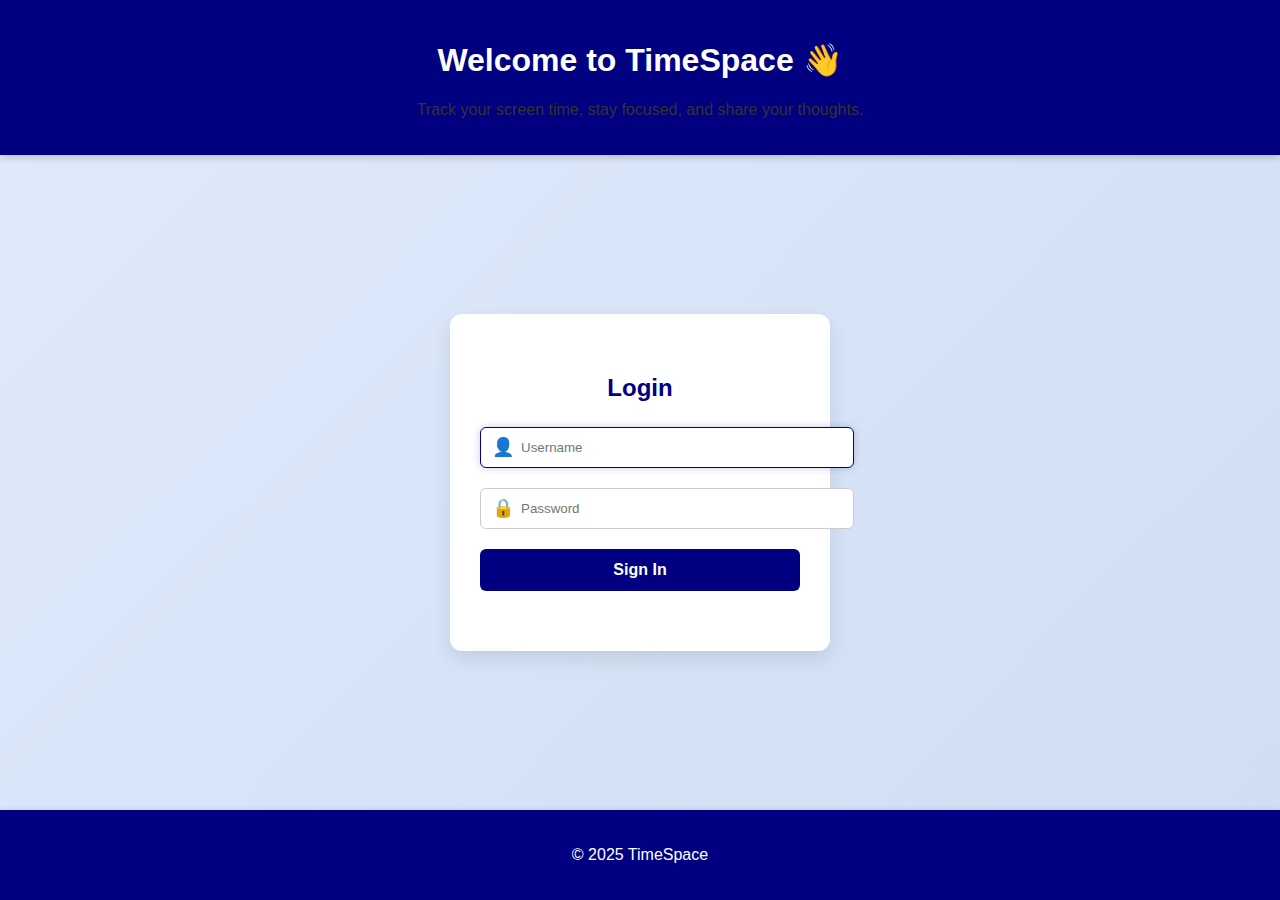
<file: index.html>
<!DOCTYPE html>
<html lang="en">
<head>
  <meta charset="UTF-8" />
  <title>Login Page</title>
  <link rel="stylesheet" href="style.css" />
  <script src="app.js" defer></script>
</head>
<body>

  <header>
    <h1>Welcome to TimeSpace 👋</h1>
    <p style="text-align: center; color: #333;">Track your screen time, stay focused, and share your thoughts.</p>
  </header>

  <div class="container">
    <div class="login-box">
      <h2>Login</h2>
      <div class="input-group">
        <span class="icon">👤</span>
        <input type="text" id="username" placeholder="Username" autofocus />
      </div>
      <div class="input-group">
        <span class="icon">🔒</span>
        <input type="password" id="password" placeholder="Password" />
      </div>
      <button type="submit" onclick="signIn()">Sign In</button>
      <div id="screenTime" class="screen-time"></div>
    </div>
  </div>

  <footer>
    <p>&copy; 2025 TimeSpace</p>
  </footer>

</body>
</html>
</file>
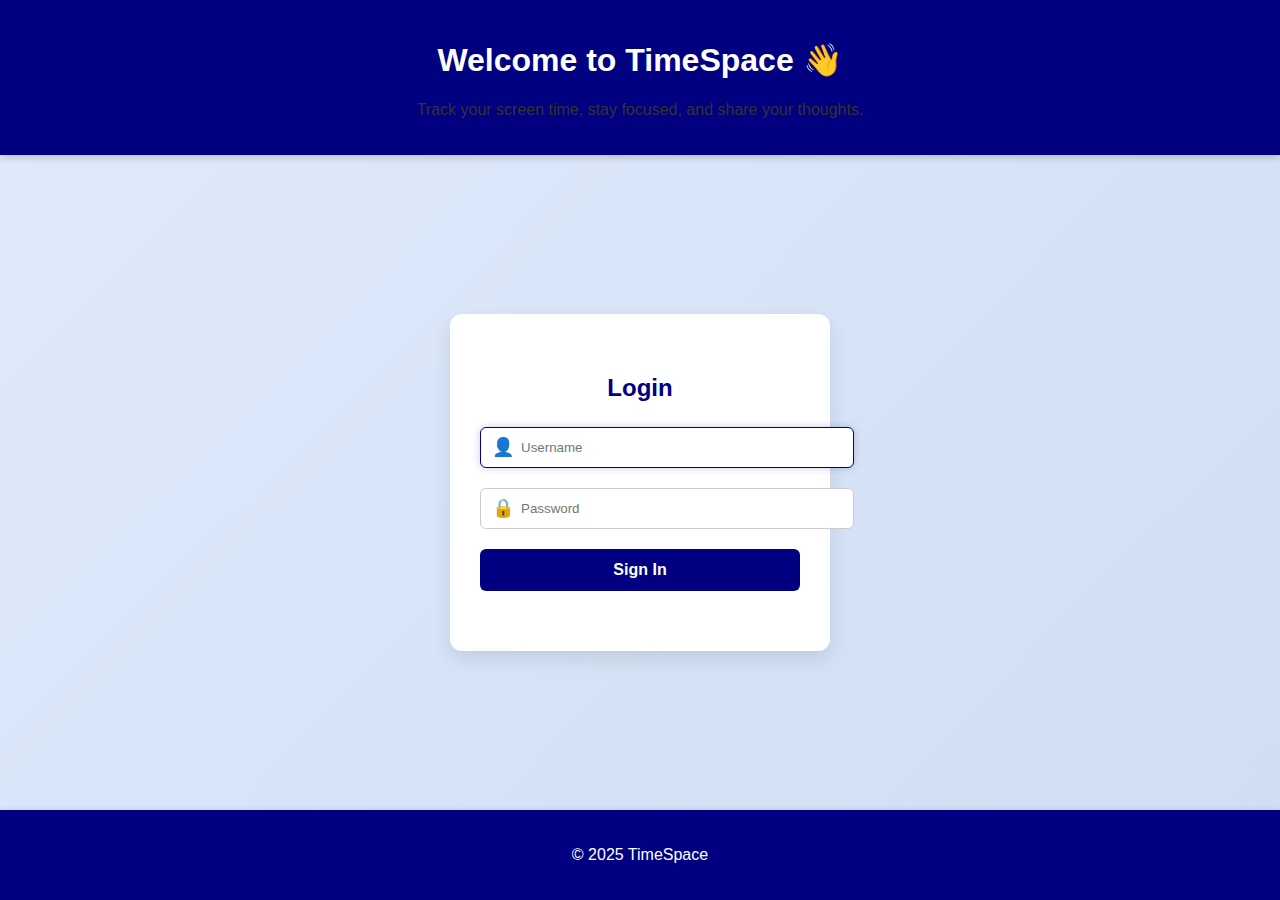
<file: feed.html>
<<<<<<< HEAD
<!DOCTYPE html>
<html lang="en">
<head>
  <meta charset="UTF-8">
  <title>TimeSpace Feed</title>
  <link rel="stylesheet" href="style.css">

  <!-- If JavaScript is disabled, auto-redirect to login -->
  <noscript>
    <meta http-equiv="refresh" content="0;url=index.html">
  </noscript>

  <style>
    .top-bar {
      display: flex;
      justify-content: flex-end;
      align-items: center;
      padding: 10px 20px;
      background-color: navy;
      color: white;
      flex-wrap: wrap;
    }

    .top-bar button, .top-bar select {
      margin-left: 10px;
      padding: 8px 16px;
      border: none;
      border-radius: 6px;
      cursor: pointer;
      font-weight: bold;
    }

    .sign-out-btn { background-color: crimson; }
    .add-user-btn { background-color: seagreen; color: white; }
    .view-users-btn { background-color: #4444aa; color: white; }

    .feed-container {
      padding: 20px;
      max-width: 600px;
      margin: 0 auto;
    }

    .post-box {
      display: flex;
      flex-direction: column;
      margin-bottom: 20px;
    }

    .post-box textarea {
      padding: 10px;
      border: 1px solid #ccc;
      border-radius: 6px;
      resize: vertical;
      margin-bottom: 10px;
      min-height: 80px;
    }

    .post-box button {
      align-self: flex-end;
      background-color: navy;
      color: white;
    }

    .post {
      background-color: #fff;
      padding: 15px;
      border-radius: 8px;
      box-shadow: 0 2px 8px rgba(0,0,0,0.1);
      margin-bottom: 15px;
    }

    .post .meta {
      font-size: 12px;
      color: #555;
      margin-bottom: 8px;
    }

    .screen-time {
      margin: 20px 0;
      text-align: center;
      font-size: 16px;
      color: green;
    }
  </style>
</head>

<body>

  <div class="top-bar">
    <span id="usernameDisplay"></span>
    <button class="add-user-btn" onclick="addUser()">Add User</button>
    <button class="view-users-btn" onclick="viewUsers()">View Users</button>
    <select id="userDropdown" onchange="changeUser()" style="padding: 6px; border-radius: 6px;"></select>
    <button class="sign-out-btn" id="signOutBtn">Sign Out</button>
  </div>

  <header>
    <h1>TimeSpace Feed 📣</h1>
  </header>

  <div class="feed-container">
    <div class="screen-time" id="screenTime"></div>

    <div class="post-box">
      <textarea id="postContent" placeholder="What's on your mind?"></textarea>
      <button onclick="addPost()">Post</button>
    </div>

    <div id="feed">
      <div class="post">
        <div class="meta">TimeSpace Bot · Just now</div>
        <p>Welcome to the TimeSpace community! 🎉 Drop your first post above.</p>
      </div>
    </div>
  </div>

  <footer>
    <p>&copy; TimeSpace</p>
  </footer>

  <!-- Inline redirect check in case app.js fails -->
  <script>
    // Quick redirect check for username and startTime presence
    (function() {
      const username = localStorage.getItem("username");
      const startTime = localStorage.getItem("startTime");
      if (!username || !startTime) {
        window.location.href = "index.html";
      }
    })();
  </script>

  <!-- Main application script -->
  <script src="app.js" defer></script>

  <script>
    window.onload = () => {
      startFeedTimer();
      document.getElementById("signOutBtn").onclick = signOut;

      const username = localStorage.getItem("username");
      document.getElementById("usernameDisplay").textContent = username ? `Signed in as ${username}` : "";

      updateUserDropdown();
    };
  </script>

</body>
=======
<!DOCTYPE html>
<html lang="en">
<head>
  <meta charset="UTF-8">
  <title>TimeSpace Feed</title>
  <link rel="stylesheet" href="style.css">

  <!-- If JavaScript is disabled, auto-redirect to login -->
  <noscript>
    <meta http-equiv="refresh" content="0;url=index.html">
  </noscript>

  <style>
    .top-bar {
      display: flex;
      justify-content: flex-end;
      align-items: center;
      padding: 10px 20px;
      background-color: navy;
      color: white;
      flex-wrap: wrap;
    }

    .top-bar button, .top-bar select {
      margin-left: 10px;
      padding: 8px 16px;
      border: none;
      border-radius: 6px;
      cursor: pointer;
      font-weight: bold;
    }

    .sign-out-btn { background-color: crimson; }
    .add-user-btn { background-color: seagreen; color: white; }
    .view-users-btn { background-color: #4444aa; color: white; }

    .feed-container {
      padding: 20px;
      max-width: 600px;
      margin: 0 auto;
    }

    .post-box {
      display: flex;
      flex-direction: column;
      margin-bottom: 20px;
    }

    .post-box textarea {
      padding: 10px;
      border: 1px solid #ccc;
      border-radius: 6px;
      resize: vertical;
      margin-bottom: 10px;
      min-height: 80px;
    }

    .post-box button {
      align-self: flex-end;
      background-color: navy;
      color: white;
    }

    .post {
      background-color: #fff;
      padding: 15px;
      border-radius: 8px;
      box-shadow: 0 2px 8px rgba(0,0,0,0.1);
      margin-bottom: 15px;
    }

    .post .meta {
      font-size: 12px;
      color: #555;
      margin-bottom: 8px;
    }

    .screen-time {
      margin: 20px 0;
      text-align: center;
      font-size: 16px;
      color: green;
    }
  </style>
</head>

<body>

  <div class="top-bar">
    <span id="usernameDisplay"></span>
    <button class="add-user-btn" onclick="addUser()">Add User</button>
    <button class="view-users-btn" onclick="viewUsers()">View Users</button>
    <select id="userDropdown" onchange="changeUser()" style="padding: 6px; border-radius: 6px;"></select>
    <button class="sign-out-btn" id="signOutBtn">Sign Out</button>
  </div>

  <header>
    <h1>TimeSpace Feed 📣</h1>
  </header>

  <div class="feed-container">
    <div class="screen-time" id="screenTime"></div>

    <div class="post-box">
      <textarea id="postContent" placeholder="What's on your mind?"></textarea>
      <button onclick="addPost()">Post</button>
    </div>

    <div id="feed">
      <div class="post">
        <div class="meta">TimeSpace Bot · Just now</div>
        <p>Welcome to the TimeSpace community! 🎉 Drop your first post above.</p>
      </div>
    </div>
  </div>

  <footer>
    <p>&copy; TimeSpace</p>
  </footer>

  <!-- Inline redirect check in case app.js fails -->
  <script>
    // Quick redirect check for username and startTime presence
    (function() {
      const username = localStorage.getItem("username");
      const startTime = localStorage.getItem("startTime");
      if (!username || !startTime) {
        window.location.href = "index.html";
      }
    })();
  </script>

  <!-- Main application script -->
  <script src="app.js" defer></script>

  <script>
    window.onload = () => {
      startFeedTimer();
      document.getElementById("signOutBtn").onclick = signOut;

      const username = localStorage.getItem("username");
      document.getElementById("usernameDisplay").textContent = username ? `Signed in as ${username}` : "";

      updateUserDropdown();
    };
  </script>

</body>
>>>>>>> d0da356c5a6de8db41f85a6e6f774db3cb81eba5
</html>
</file>
<file: style.css>
body {
  margin: 0;
  font-family: 'Segoe UI', Tahoma, Geneva, Verdana, sans-serif;
  background: linear-gradient(135deg, #e0eafc, #cfdef3);
  display: flex;
  flex-direction: column;
  height: 100vh;
}

header, footer {
  background-color: navy;
  color: white;
  text-align: center;
  padding: 20px 0;
  box-shadow: 0 2px 8px rgba(0,0,0,0.2);
}

.container {
  flex: 1;
  display: flex;
  flex-direction: column;
  justify-content: center;
  align-items: center;
  padding: 20px;
}

.login-box {
  background-color: #ffffff;
  padding: 40px 30px;
  border-radius: 12px;
  box-shadow: 0 8px 20px rgba(0,0,0,0.1);
  width: 320px;
  text-align: center;
  transition: transform 0.3s ease, box-shadow 0.3s ease;
}

.login-box:hover {
  transform: translateY(-5px);
  box-shadow: 0 12px 30px rgba(0,0,0,0.2);
}

.login-box h2 {
  margin-bottom: 25px;
  color: navy;
}

.input-group {
  position: relative;
  margin-bottom: 20px;
}

.input-group .icon {
  position: absolute;
  top: 50%;
  left: 12px;
  transform: translateY(-50%);
  font-size: 18px;
  color: #555;
}

.input-group input {
  width: 100%;
  padding: 12px 12px 12px 40px;
  border: 1px solid #ccc;
  border-radius: 6px;
  transition: border-color 0.3s, box-shadow 0.3s;
}

.input-group input:focus {
  border-color: navy;
  box-shadow: 0 0 8px rgba(0,0,128,0.2);
  outline: none;
}

button {
  width: 100%;
  padding: 12px;
  background-color: navy;
  color: white;
  border: none;
  border-radius: 6px;
  cursor: pointer;
  font-weight: bold;
  font-size: 16px;
  transition: background-color 0.3s, transform 0.2s;
}

button:hover {
  background-color: #000066;
  transform: translateY(-2px);
}

/* Screen time text */
.screen-time {
  margin-top: 20px;
  font-size: 16px;
  color: green;
}

/* Sign out button */
.sign-out-btn {
  margin-top: 20px;
  padding: 12px 20px;
  background-color: crimson;
  color: white;
  border: none;
  border-radius: 6px;
  cursor: pointer;
  font-weight: bold;
  font-size: 16px;
  transition: background-color 0.3s, transform 0.2s;
}

.sign-out-btn:hover {
  background-color: darkred;
  transform: translateY(-2px);
}

/* Responsive Design */
@media (max-width: 400px) {
  .login-box {
    width: 100%;
    padding: 30px 20px;
  }
}
</file>
